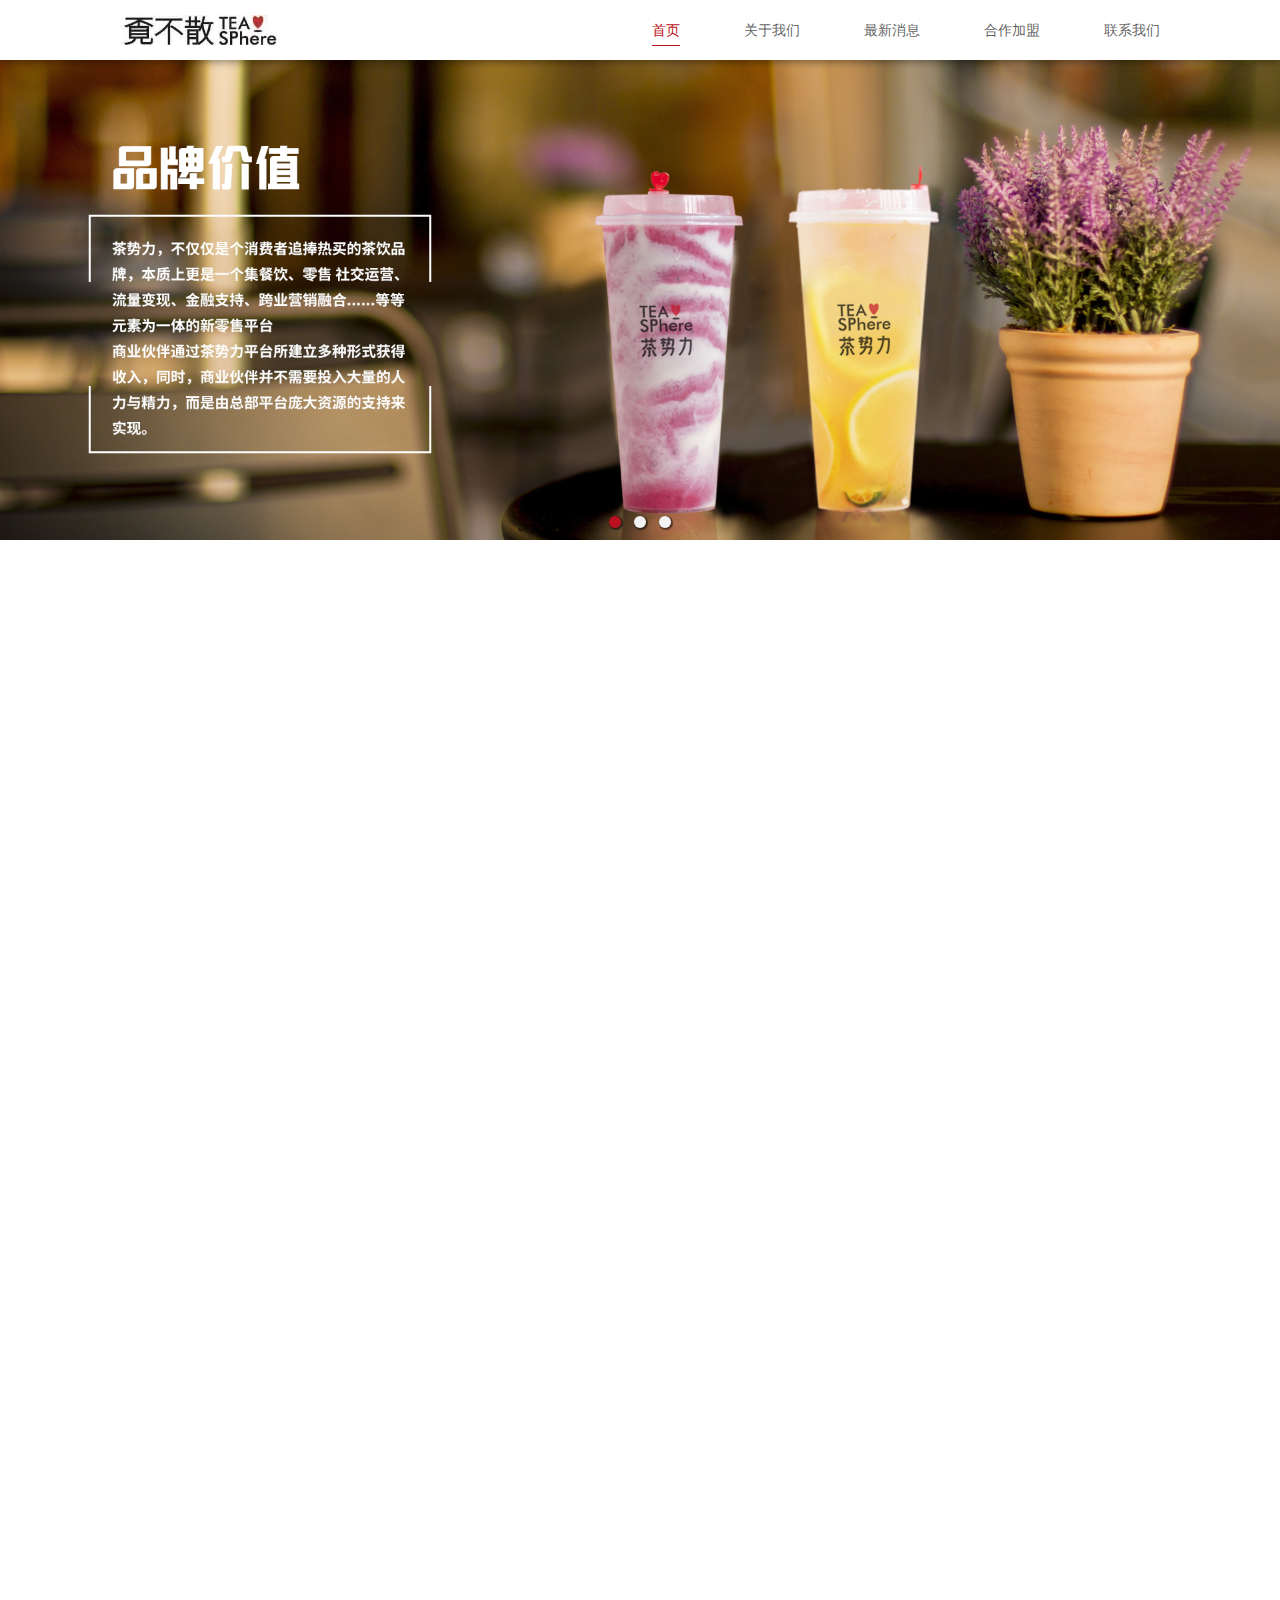
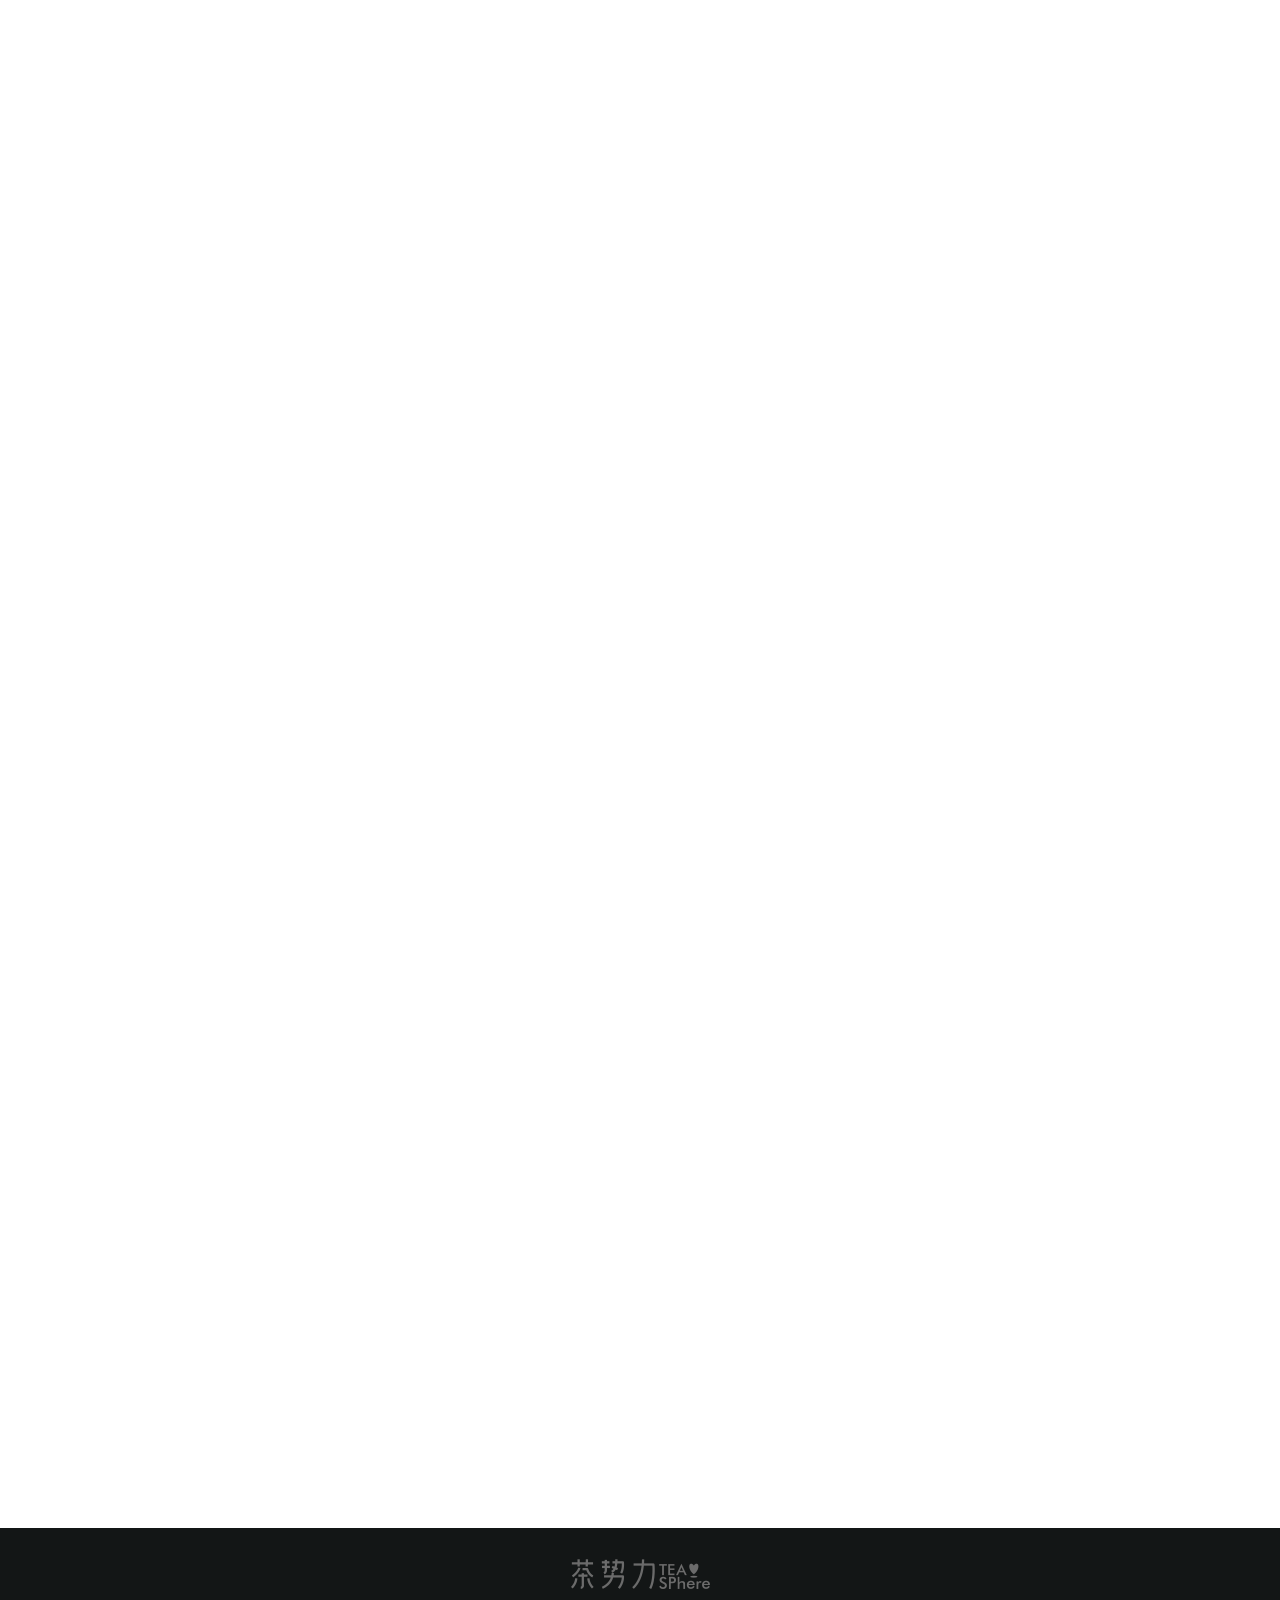
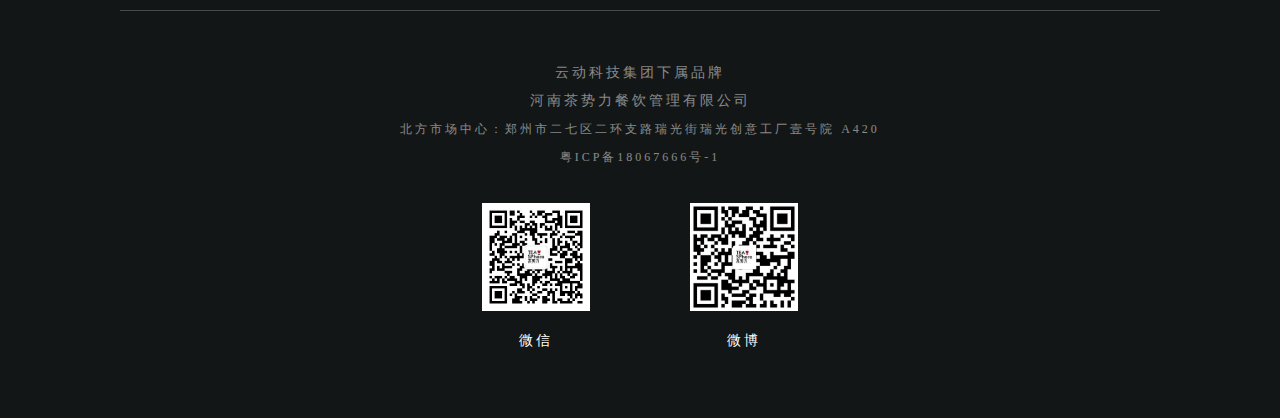
<file: index.html>
<!DOCTYPE html>
<html lang="en">
<head>
		<meta http-equiv="Content-Type" content="text/html; charset=utf-8" />
		<meta name="360-site-verification" content="76585505eac8c0a4b5bbf24ed1298732" />
		<meta name="baidu-site-verification" content="NCsirQvIpy" />
		<meta name="keywords" content="覔不散,奶茶加盟,奶茶"/> 
		<meta name="description" content="覔不散,奶茶加盟,奶茶"/> 
		<link rel="icon" href="image/public/logo_little.png" type="image/x-icon"/>
		<title>覔不散</title>
		<link rel="stylesheet" type="text/css" href="css/head.css">
		<link rel="stylesheet" type="text/css" href="css/index.css">
		<link rel="stylesheet" type="text/css" href="css/public.css">
		<link rel="stylesheet" type="text/css" href="css/footer.css">
		<link rel="stylesheet" type="text/css" href="css/public.css">
		<script type="text/javascript" src="js/jquery.js"></script>
		<script type="text/javascript" src="js/index.js"></script>
		<script type="text/javascript" src="js/public.js"></script>

</head>
<body>
	<header>
		<div id="head">
			<div class="headLogo"></div>
			<ul class="navList">
				<li><a href="findus.html">联系我们</a></li>
				<li><a href="cooperate.html">合作加盟</a></li>
				<li><a href="acitivity.html">最新消息</a></li>
				<li><a href="about.html">关于我们</a></li>
				<li class="navList1"><a href="javascript:;" class="listNow">首页</a></li>
			</ul>
		</div>
	</header>
	<ul id="animate-wrap">
		<li id="autoPlay">
			<ul id="autoPlayWarp" class="autoPlayWarp">
				<li class="autoPlayLi1"></li>
				<li class="autoPlayLi2"></li>
				<li class="autoPlayLi3"></li>
			</ul>
			<ul id="autoPlayDot" class="autoPlayDot">
				<li class="choose"></li>
				<li></li>
				<li></li>
			</ul>
				<!-- 宣传视频 -->
				<!-- <div id="autoWarp" 	class="autoWarp"></div>
				<div id="playBtn" onclick="openVideo('playBox','bigVideo')"></div> -->
				<!-- <div id="playBox">
						<video  id="bigVideo" controls="controls"  preload="auto">
							<source type="video/mp4" src="video/luckincoffee_TVC30.mp4"></source>
						</video>
						<div id="close" onclick="closeVideo('playBox','bigVideo')"></div>
				</div> -->
		</li>
		<li id="commitment">
			<ul id="commitmentWarp" class="commitmentWarp">
				<li id="commitmentWarpli1">
					<div class="commitmentWarpImg img1"></div>
					<div class="commitmentWarpTitleLeft">相<span>遇</span></div>
					<div class="commitmentWarpText text1">
						某年某月某日<br>
						她点了一杯<span>瑰丽洛神</span><br>
						搭配她一身的长裙
					</div>
				</li>
				<li id="commitmentWarpli2">
					<div class="commitmentWarpImg img2"></div>
					<div class="commitmentWarpTitleRight">毕<span>业</span></div>
					<div class="commitmentWarpText text2">
						某年某月某日<br>
						我们用艳丽的<span>热带风情</span><br>
						预祝我们精彩的前程
					</div>
				</li>
				<li id="commitmentWarpli3">
					<div class="commitmentWarpImg img3"></div>
					<div class="commitmentWarpTitleLeft">旅<span>途</span></div>
					<div class="commitmentWarpText text3" >
						某年某月某日<br>
						暖暖<span>琥珀珍珠</span><br>
						犒赏我们无畏地征服长城
					</div>
				</li>
			</ul>
		</li>
		<li id="find">
			<div id="findTitle" class="findTitle">
				<div class="chinese">寻觅终有所获</div>
				<div class="english">Find your favorite flavor</div>
			</div>
			<ul id="findText" class="findText">
				<li class="findTextLi1" id="findTextLiImg">
					<div id="findFont" class="findFont">
						<div class="findFontTitle">鲜萃果茶</div>
						<!-- <div class="findFontText">适合细腻的你</div> -->
					</div>
				</li>
				<li class="findTextLi2">
					<div id="findFont" class="findFont">
						<div class="findFontTitle">缤纷云朵</div>
						<!-- <div class="findFontText">适合细腻的你</div> -->
					</div>
				</li>
				<li class="findTextLi3">
					<div id="findFont" class="findFont">
						<div class="findFontTitle">馥郁花茶</div>
						<!-- <div class="findFontText">适合细腻的你</div> -->
					</div>
				</li>
				<li class="findTextLi4">
					<div id="findFont" class="findFont">
						<div class="findFontTitle">经典奶茶</div>
						<!-- <div class="findFontText">适合细腻的你</div> -->
					</div>
				</li>
				<li class="findTextLi5">
					<div class="findFont">
						<div class="findFontTitle">醇香奶盖</div>
						<!-- <div class="findFontText">适合细腻的你</div> -->
					</div>
				</li>
				<li class="findTextLi6">
					<div class="findFont">
						<div class="findFontTitle">沁心纯茶</div>
						<!-- <div class="findFontText">适合细腻的你</div> -->
					</div>
				</li>
				<div style="clear: both;"></div>
			</ul>
		</li>
		<!-- <li id="products">
			<div id="productsTitle" class="productsTitle">
				<div class="chinese">宣传视频</div>
				<div class="english">Products Video</div>
			</div>
			<div id="productsText" class="productsText">
				<ul>
					<li class="productsTextLi1">
						<div class="productsBg" onclick="openVideo('productsVideoBox','middleVideo')">
							<div id="playMiddleBtn" ></div>
						</div>
						<div id="productsVideoBox" onclick="closeVideo('productsVideoBox','middleVideo')">
							<video  id="middleVideo" controls="controls"  preload="auto">
								<source type="video/mp4" src="video/luckincoffee_TVC30.mp4"></source>
							</video>
							<div id="middleClose" onclick="closeVideo('productsVideoBox','middleVideo')"></div>
						</div>
					</li>
					<li class="productsTextLi2">
						<div class="productsBg" onclick="openVideo('productsVideoBox','middleVideo')">
							<div id="playMiddleBtn" ></div>
						</div>
						<div id="productsVideoBox" onclick="closeVideo('productsVideoBox','middleVideo')">
							<video  id="middleVideo" controls="controls"  preload="auto">
								<source type="video/mp4" src="video/luckincoffee_TVC30.mp4"></source>
							</video>
							<div id="middleClose" onclick="closeVideo('productsVideoBox','middleVideo')"></div>
						</div>
					</li>
					<li class="productsTextLi3">
						<div class="productsBg" onclick="openVideo('productsVideoBox','middleVideo')">
							<div id="playMiddleBtn" ></div>
						</div>
						<div id="productsVideoBox" onclick="closeVideo('productsVideoBox','middleVideo')">
							<video  id="middleVideo" controls="controls"  preload="auto">
								<source type="video/mp4" src="video/luckincoffee_TVC30.mp4"></source>
							</video>
							<div id="middleClose" onclick="closeVideo('productsVideoBox','middleVideo')"></div>
						</div>
					</li>
				</ul>
				<div style="clear: both;"></div>
			</div>
		</li> -->
		<li id="activity">
			<div id="activityTitle" class="activityTitle">
				<div class="chinese">最新消息</div>
				<div class="english">News</div>
			</div>
			<ul id="activityText">
				<li>
					<div class="actNumber">2018.07.05</div>
					<div class="actFont"><a href="activityContent1.html">覔不散+汉森|跨界强强联手，引领新零售思维</a></div>
				</li>
				<li>
					<div class="actNumber">2018.06.30</div>
					<div class="actFont"><a href="activityContent2.html">各大购物中心认可创新模式，陆续签约覔不散</a></div>
				</li>
				<li>
					<div class="actNumber">2018.06.22</div>
					<div class="actFont"><a href="activityContent3.html">世界杯的另一种打开方式，绿茵、佳人、覔不散</a></div>
				</li>
				<li class="actLast">
					<a href="acitivity.html">
						更多<div class="actMore"></div>
					</a>
				</li>
			</ul>
		</li>
		<li id="cooperate">
			<div id="cooperateLeft"><img src="image/index/cooleft.jpg" alt=""></div>
			<div id="cooperateRight">
				<div class="cooperateTitle">
					<div class="chinese">品牌合作</div>
					<div class="english">Cooperate</div>
				</div>
				<div class="cooperateText">
					<ul >
						<li>
							覔不散，致力于以新零售思维与信息技术，为茶饮行业带来全新的商业模式，多方面拓宽合作商的盈利能力，是以【新零售茶饮】商业模式的引领者，也是真正落地的实现者。
						</li>
						<li>
							覔不散，不仅仅是个消费者追捧热买的茶饮品牌，本质上更是一个集餐饮、零售
							社交运营、流量变现、金融支持、跨业营销融合......等等元素为一体的新零售平台
						</li>
						<li>
							商业伙伴通过覔不散平台所建立多种形式获得收入，同时，商业伙伴并不需要投入大量的人力与精力，而是由总部平台庞大资源的支持来实现。
						</li>
						<li>
							覔不散，秉持利他精神为企业关键理念，愿与广大合作商共赢发展，最大程度的向外分享合理利润，与商业伙伴们形成稳固持续的战略合作关系，而非传统意义上极其松散的特许加盟商户关系
						</li>
						<li class="cooperateLiLast">
							<div class="cooperateLiPhoto">400-999-3110<span>或线上留言</span></div>
						</li>
					</ul>
				</div>
			</div>
			<div style="clear: both;"></div>
		</li>
		<li id="last">
			<!-- <ul >
				<li>每个人都有自己的圈子、领域、势力范围....</li>
				<li>和你一样，我们都在自己的领域中，努力保持着中心点的稳定强大</li>
				<li>并且，不断的扩大势力、范围....</li>
			</ul> -->
		</li>
	</ul>
	<footer>
		<div class="footContent">
			<div class="footLogo"></div>
		</div>
		<ul class="footText">
			<li>云动科技集团下属品牌</li>
			<li>河南茶势力餐饮管理有限公司</li>
			<li class="little">北方市场中心：郑州市二七区二环支路瑞光街瑞光创意工厂壹号院 A420</li>
			<li class="little"><a href="http://www.miitbeian.gov.cn" target="_blank">粤ICP备18067666号-1</a></li>
		</ul>
		<div class="footImg">
<!-- 			<div class="wxdy">微信订阅号</div> -->
			<div class="wxfw">微信</div>
			<div class="wb">微博</div>
		</div>
	</footer>
	<script type="text/javascript" charset="utf-8">
	    ;(function (W, D) {
	        W.ec_corpid = '7801873';
	        W.ec_cskey = '0SnqnqgJ369kuiltaF';
	        W.ec_scheme = '0';
	        var s = D.createElement('script');
	        s.charset = 'utf-8';
	        s.src = '//1.staticec.com/kf/sdk/js/ec_cs.js';
	        D.getElementsByTagName('head')[0].appendChild(s);
	    })(window, document);
	</script>
</body>
</html>
</file>
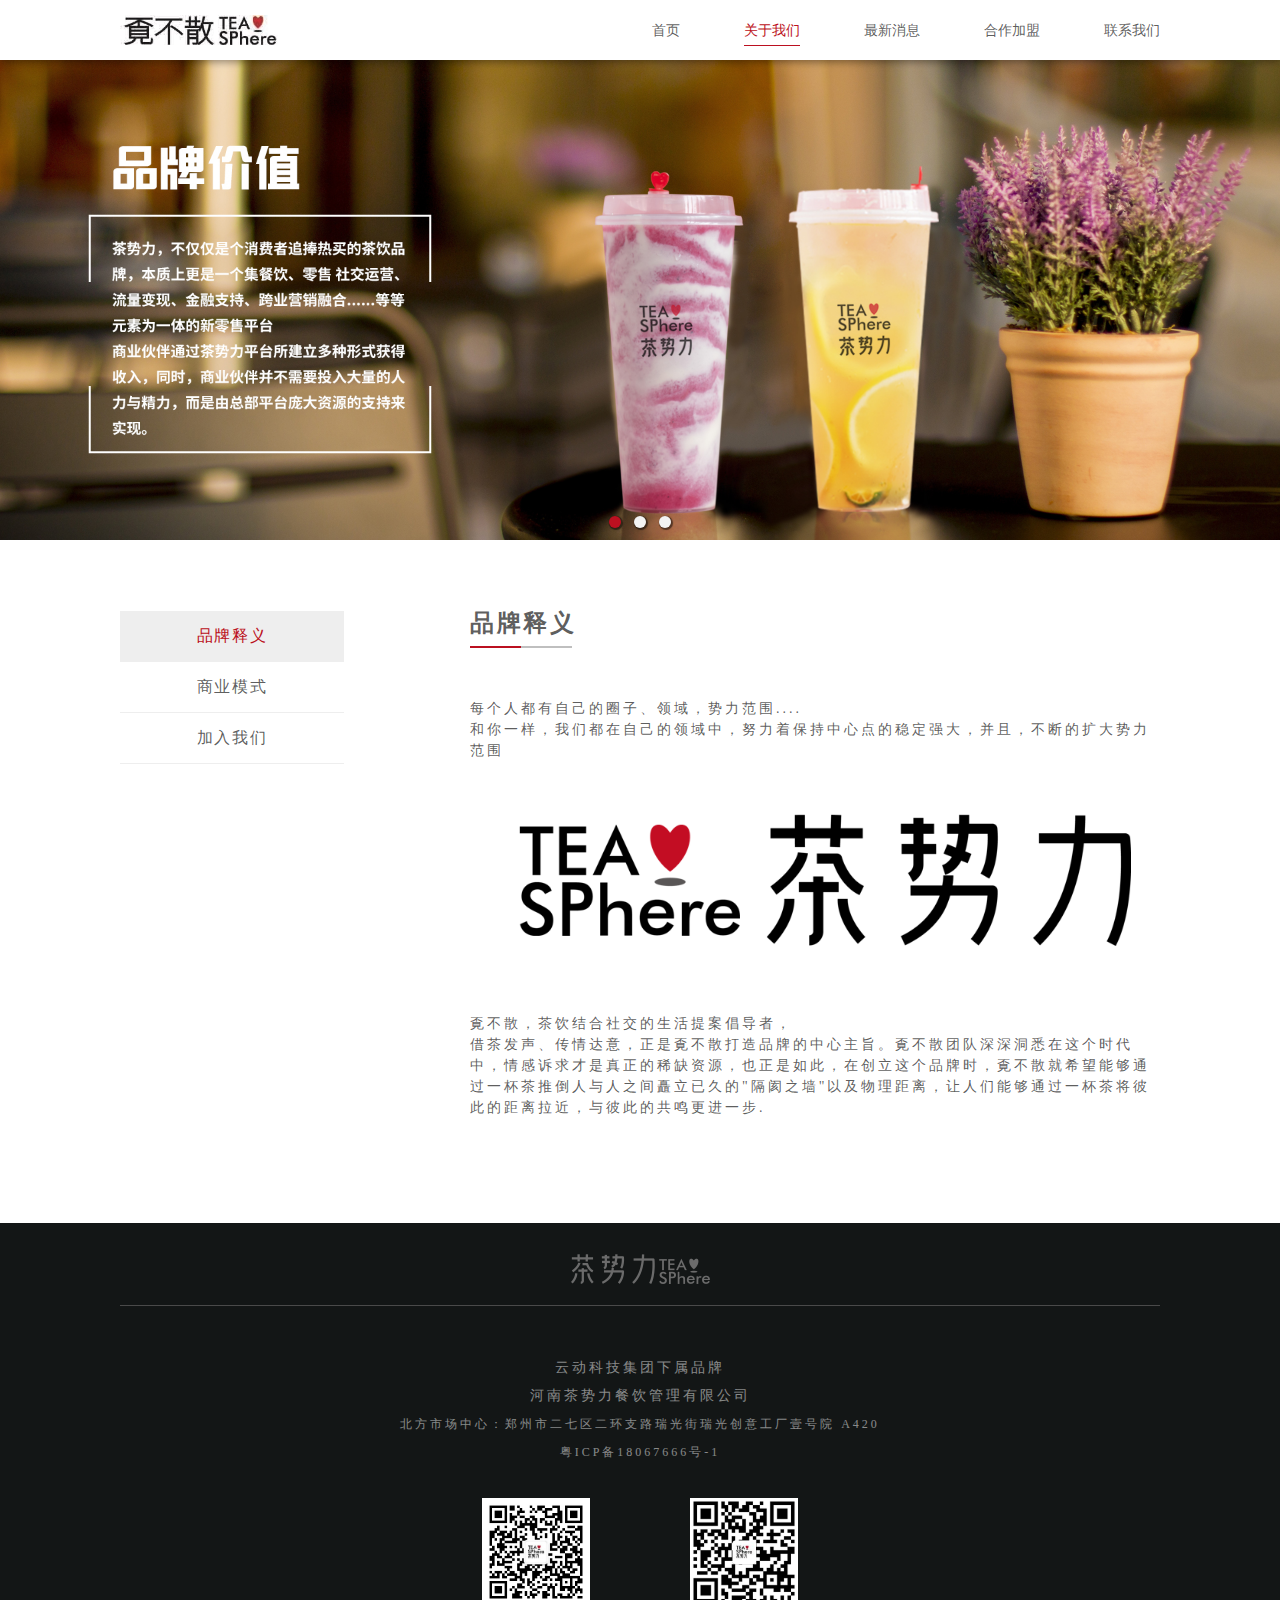
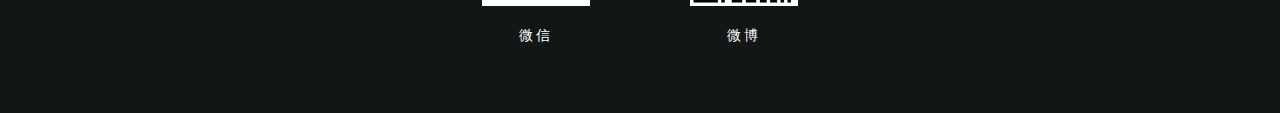
<file: about.html>
<!DOCTYPE html>
<html lang="en">
<head>
		<meta http-equiv="Content-Type" content="text/html; charset=utf-8" />
		<meta name="keywords" content="覔不散"/> 
		<link rel="icon" href="image/public/logo_little.png" type="image/x-icon"/>
		<title>关于我们 - 覔不散</title>
		<link rel="stylesheet" type="text/css" href="css/head.css">
		<link rel="stylesheet" type="text/css" href="css/about.css">
		<link rel="stylesheet" type="text/css" href="css/public.css">
		<link rel="stylesheet" type="text/css" href="css/footer.css">
		<script type="text/javascript" src="js/jquery.js"></script>
		<script type="text/javascript" src="js/about.js"></script>
		<script type="text/javascript" src="js/public.js"></script>
</head>
<body>
	<header>
		<div id="head">
			<div class="headLogo"></div>
			<ul class="navList">
				<li><a href="findus.html">联系我们</a></li>
				<li><a href="cooperate.html">合作加盟</a></li>
				<li><a href="acitivity.html">最新消息</a></li>
				<li><a href="javascript:;" class="listNow">关于我们</a></li>
				<li class="navList1"><a href="index.html" >首页</a></li>
			</ul>
		</div>
	</header>
	<div id="autoPlay">
		<ul id="autoPlayWarp" class="autoPlayWarp">
			<li class="autoPlayLi1"></li>
			<li class="autoPlayLi2"></li>
			<li class="autoPlayLi3"></li>
		</ul>
		<ul id="autoPlayDot" class="autoPlayDot">
			<li class="choose"></li>
			<li></li>
			<li></li>
		</ul>
	</div>
	<div id="main">
		<div id="mainLeft">
			<ul id="mainLeftLi">
				<li class="leftListNow">品牌释义</li>
				<li>商业模式</li>
				<li>加入我们</li>
			</ul>
		</div>
		<ul id="mainRight">
			<li id="mainRightItem1">
				<h2 class="mainItemTitle">品牌释义</h2>
				<div class="mainItemText">
					<div class="text">
						每个人都有自己的圈子、领域，势力范围....<br>和你一样，我们都在自己的领域中，努力着保持中心点的稳定强大，并且，不断的扩大势力 范围
					</div>
					<div class="img1"><img src="image/about/pinpaishiyi.png" alt=""></div>
					<div class="text">
						覔不散，茶饮结合社交的生活提案倡导者，<br>借茶发声、传情达意，正是覔不散打造品牌的中心主旨。覔不散团队深深洞悉在这个时代中，情感诉求才是真正的稀缺资源，也正是如此，在创立这个品牌时，覔不散就希望能够通过一杯茶推倒人与人之间矗立已久的"隔阂之墙"以及物理距离，让人们能够通过一杯茶将彼此的距离拉近，与彼此的共鸣更进一步. 
					</div>
				</div>
			</li>
			<li id="mainRightItem2" class="mainRightItem">
				<h2 class="mainItemTitle">商业模式</h2>
				<div class="mainItemText">
					<div class="text">
						流量经济，是覔不散核心的商业模式理念。<br>
						流量，有多种形式的来源，也有多种形式的变现方式。<br>
						传统茶饮单一的“商品销售”商业模式，与消费者之间仅仅是“茶饮商品买卖关系”，薄弱而且随机。<br>
						覔不散建立的商业模式，通过创新的社交属性、全国联网机制、资源共享机制，针对传统的松散的茶饮连锁架构进行重塑，塑造出了多样性的消费场景，提供消费者更多价值，深度挖掘消费者的终身价值。<br>
						覔不散的商业模式的价值，就是为门店创造多元化的收入来源，巩固长久的竞争力。
					</div>
					<div class="img1"><img src="image/about/shangyemoshi.png" alt=""></div>
				</div>
			</li>
			<li id="mainRightItem3" class="mainRightItem">
				<h2 class="mainItemTitle">加入我们</h2>
				<div class="mainItemText">
					<div class="text">
						覔不散，不止于提供高品质的茶饮，我们同时将互联网以及社交、情感传递等等体验融入到茶饮的消费流程中，开创出全新的商业模式。<br>
						覔不散的母公司，云动科技集团，也将持续致力于面向“餐饮小业态”提供更丰富、更完整的赋能解决方案，在相同的商业模式架构中，孵化更多的餐饮品牌。<br><br>
						加入我们，一起探索更多新鲜事。<br><br>
						请关注覔不散智联招聘信息
						简历邮寄 hr@teasphere.cn
						或致电 400-999-3110 
					</div>
					<div class="img1"><img src="image/about/joinus.png" alt=""></div>
				</div>
			</li>
		</div>
	</div>
	<footer>
		<div class="footContent">
			<div class="footLogo"></div>
		</div>
		<ul class="footText">
			<li>云动科技集团下属品牌</li>
			<li>河南茶势力餐饮管理有限公司</li>
			<li class="little">北方市场中心：郑州市二七区二环支路瑞光街瑞光创意工厂壹号院 A420</li>
			<li class="little"><a href="http://www.miitbeian.gov.cn" target="_blank">粤ICP备18067666号-1</a></li>
		</ul>
		<div class="footImg">
<!-- 			<div class="wxdy">微信订阅号</div> -->
			<div class="wxfw">微信</div>
			<div class="wb">微博</div>
		</div>
	</footer>
	<script type="text/javascript" charset="utf-8">
	    ;(function (W, D) {
	        W.ec_corpid = '7801873';
	        W.ec_cskey = '0SnqnqgJ369kuiltaF';
	        W.ec_scheme = '0';
	        var s = D.createElement('script');
	        s.charset = 'utf-8';
	        s.src = '//1.staticec.com/kf/sdk/js/ec_cs.js';
	        D.getElementsByTagName('head')[0].appendChild(s);
	    })(window, document);
	</script>
</body>
</html>
</file>
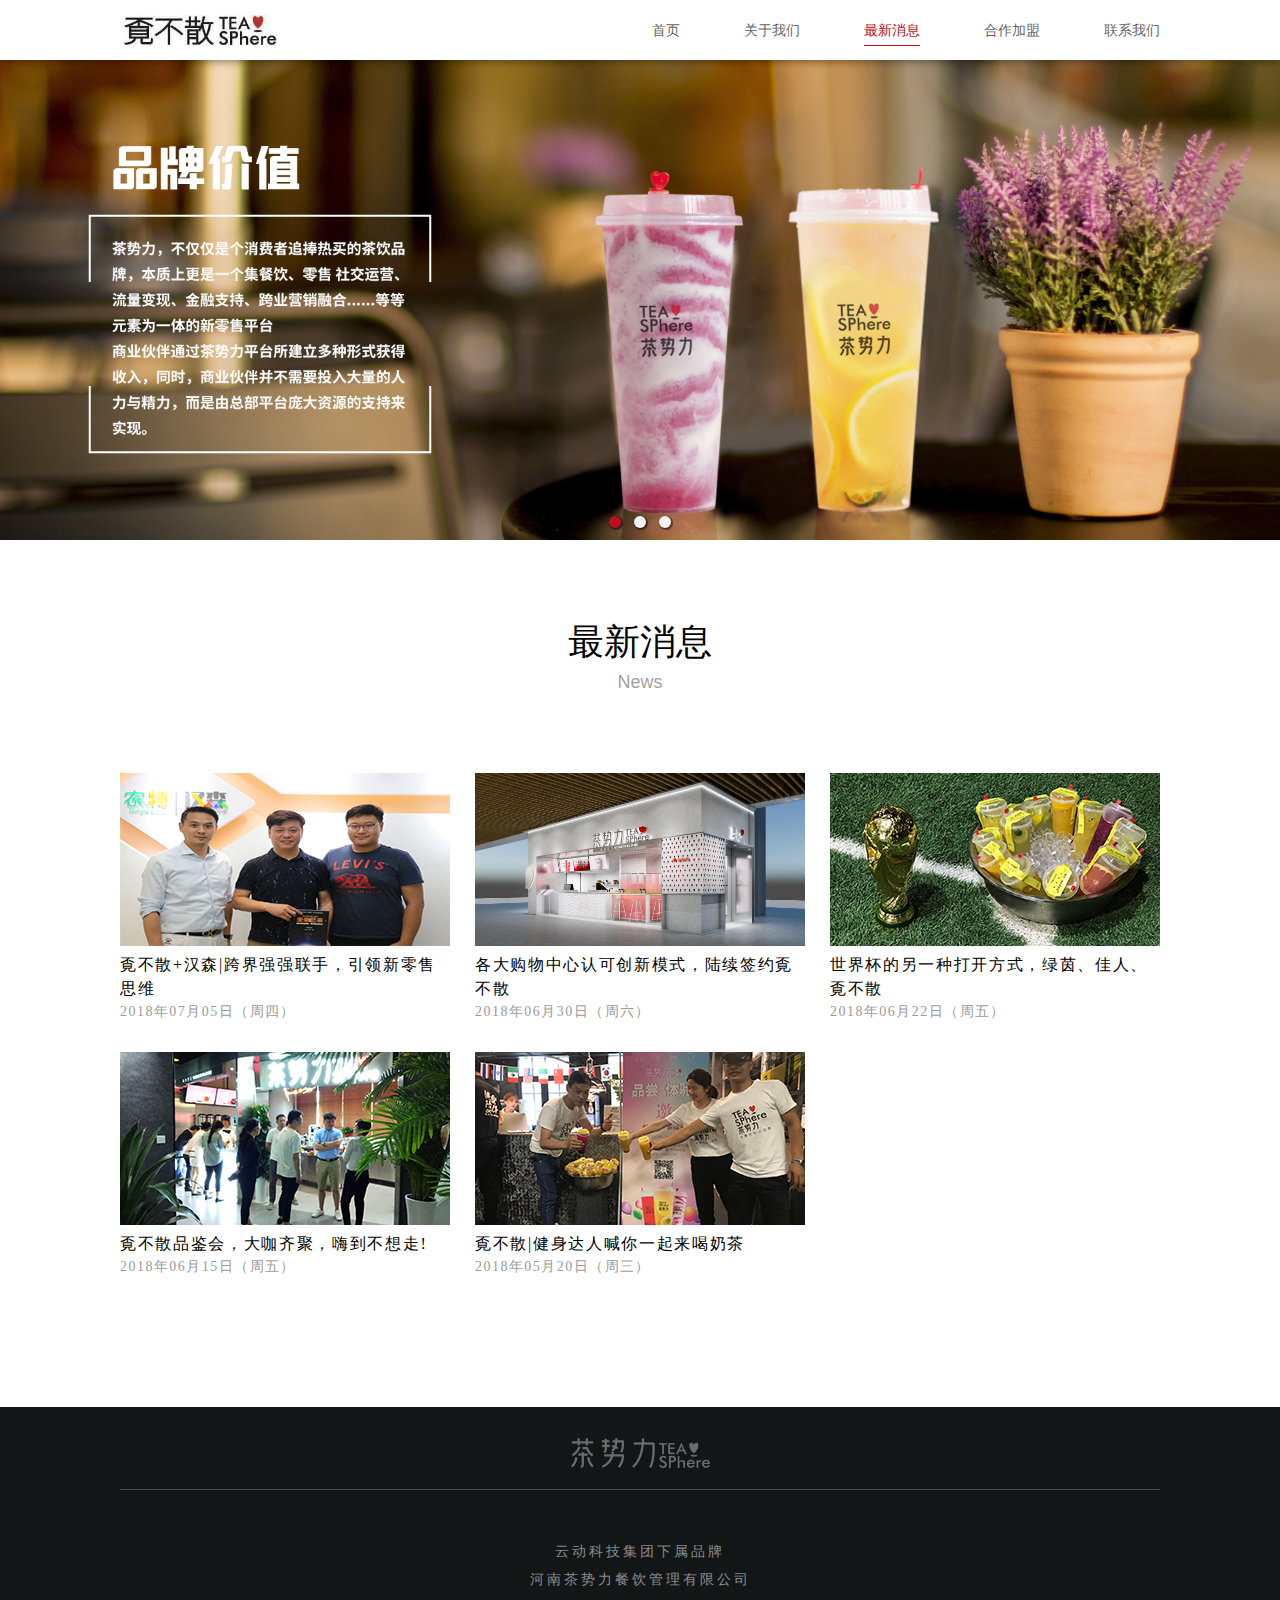
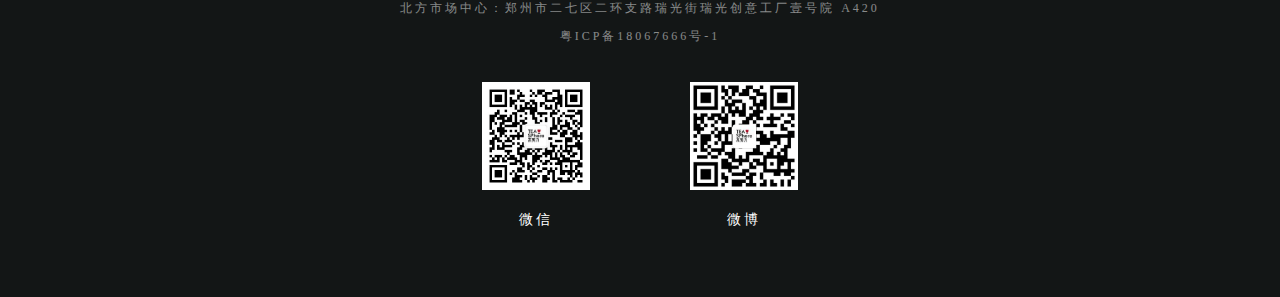
<file: acitivity.html>
<!DOCTYPE html>
<html lang="en">
<head>
		<meta http-equiv="Content-Type" content="text/html; charset=utf-8" />
		<meta name="keywords" content="覔不散"/> 
		<link rel="icon" href="image/public/logo_little.png" type="image/x-icon"/>
		<title>最新消息 - 覔不散</title>
		<link rel="stylesheet" type="text/css" href="css/head.css">
		<link rel="stylesheet" type="text/css" href="css/activity.css">
		<link rel="stylesheet" type="text/css" href="css/public.css">
		<link rel="stylesheet" type="text/css" href="css/footer.css">
		<script type="text/javascript" src="js/jquery.js"></script>
		<script type="text/javascript" src="js/activity.js"></script>
		<script type="text/javascript" src="js/public.js"></script>
</head>
<body>
	<header>
		<div id="head">
			<div class="headLogo"></div>
			<ul class="navList">
				<li><a href="findus.html">联系我们</a></li>
				<li><a href="cooperate.html">合作加盟</a></li>
				<li><a href="javascript:;" class="listNow">最新消息</a></li>
				<li><a href="about.html">关于我们</a></li>
				<li class="navList1"><a href="index.html" >首页</a></li>
			</ul>
		</div>
	</header>
	<div id="autoPlay">
		<ul id="autoPlayWarp" class="autoPlayWarp">
			<li class="autoPlayLi1"></li>
			<li class="autoPlayLi2"></li>
			<li class="autoPlayLi3"></li>
		</ul>
		<ul id="autoPlayDot" class="autoPlayDot">
			<li class="choose"></li>
			<li></li>
			<li></li>
		</ul>
	</div>
	<div id="activity">
		<div class="activityTitle">
			<div class="chinese">最新消息</div>
			<div class="english">News</div>
		</div>
		<div class="activityText">
			<ul>
				<li onclick="location.href='activityContent1.html'">
					<img src="image/activity/pic11.png" alt="">
					<div class="activityName">覔不散+汉森|跨界强强联手，引领新零售思维</div>
					<div class="activityDate">2018年07月05日（周四）</div>
				</li>
				<li onclick="location.href='activityContent2.html'">
					<img src="image/activity/pic21.png" alt="">
					<div class="activityName">各大购物中心认可创新模式，陆续签约覔不散</div>
					<div class="activityDate">2018年06月30日（周六）</div>
				</li>
				<li onclick="location.href='activityContent3.html'" class="rowLast">
					<img src="image/activity/pic31.png" alt="">
					<div class="activityName">世界杯的另一种打开方式，绿茵、佳人、覔不散</div>
					<div class="activityDate">2018年06月22日（周五）</div>
				</li>
				<li onclick="location.href='activityContent4.html'" >
					<img src="image/activity/pic41.png" alt="">
					<div class="activityName">覔不散品鉴会，大咖齐聚，嗨到不想走!</div>
					<div class="activityDate">2018年06月15日（周五）</div>
				</li>
				<li onclick="location.href='activityContent5.html'">
					<img src="image/activity/pic51.png" alt="">
					<div class="activityName">覔不散|健身达人喊你一起来喝奶茶</div>
					<div class="activityDate">2018年05月20日（周三）</div>
				</li>
				<!-- <li >
					<img src="image/activity/991D6DC6-8FA5-4D4F-A55D-A3523E19DB1C@1x.png" alt="">
					<div class="activityName">覔不散全城高考免费奶茶活动</div>
					<div class="activityDate">2018年5月8日（周日）</div>
				</li>
				<li class="rowLast">
					<img src="image/activity/FB648EF0-FD12-4E59-A5CA-A3F06A2F01CF@1x.png" alt="">
					<div class="activityName">覔不散全城高考免费奶茶活动</div>
					<div class="activityDate">2018年5月8日（周日）</div>
				</li>
				<li class="activityTextLast">
					<img src="image/activity/9CF3E830-A882-4BAD-92C3-215465253F90@1x.png" alt="">
					<div class="activityName">覔不散全城高考免费奶茶活动</div>
					<div class="activityDate">2018年5月8日（周日）</div>
				</li> -->
				<div style="clear: both;"></div>
			</ul>
		</div>
	</div>
	<footer>
		<div class="footContent">
			<div class="footLogo"></div>
		</div>
		<ul class="footText">
			<li>云动科技集团下属品牌</li>
			<li>河南茶势力餐饮管理有限公司</li>
			<li class="little">北方市场中心：郑州市二七区二环支路瑞光街瑞光创意工厂壹号院 A420</li>
			<li class="little"><a href="http://www.miitbeian.gov.cn" target="_blank">粤ICP备18067666号-1</a></li>
		</ul>
		<div class="footImg">
<!-- 			<div class="wxdy">微信订阅号</div> -->
			<div class="wxfw">微信</div>
			<div class="wb">微博</div>
		</div>
	</footer>
	<script type="text/javascript" charset="utf-8">
	    ;(function (W, D) {
	        W.ec_corpid = '7801873';
	        W.ec_cskey = '0SnqnqgJ369kuiltaF';
	        W.ec_scheme = '0';
	        var s = D.createElement('script');
	        s.charset = 'utf-8';
	        s.src = '//1.staticec.com/kf/sdk/js/ec_cs.js';
	        D.getElementsByTagName('head')[0].appendChild(s);
	    })(window, document);
	</script>
</body>
</html>
</file>
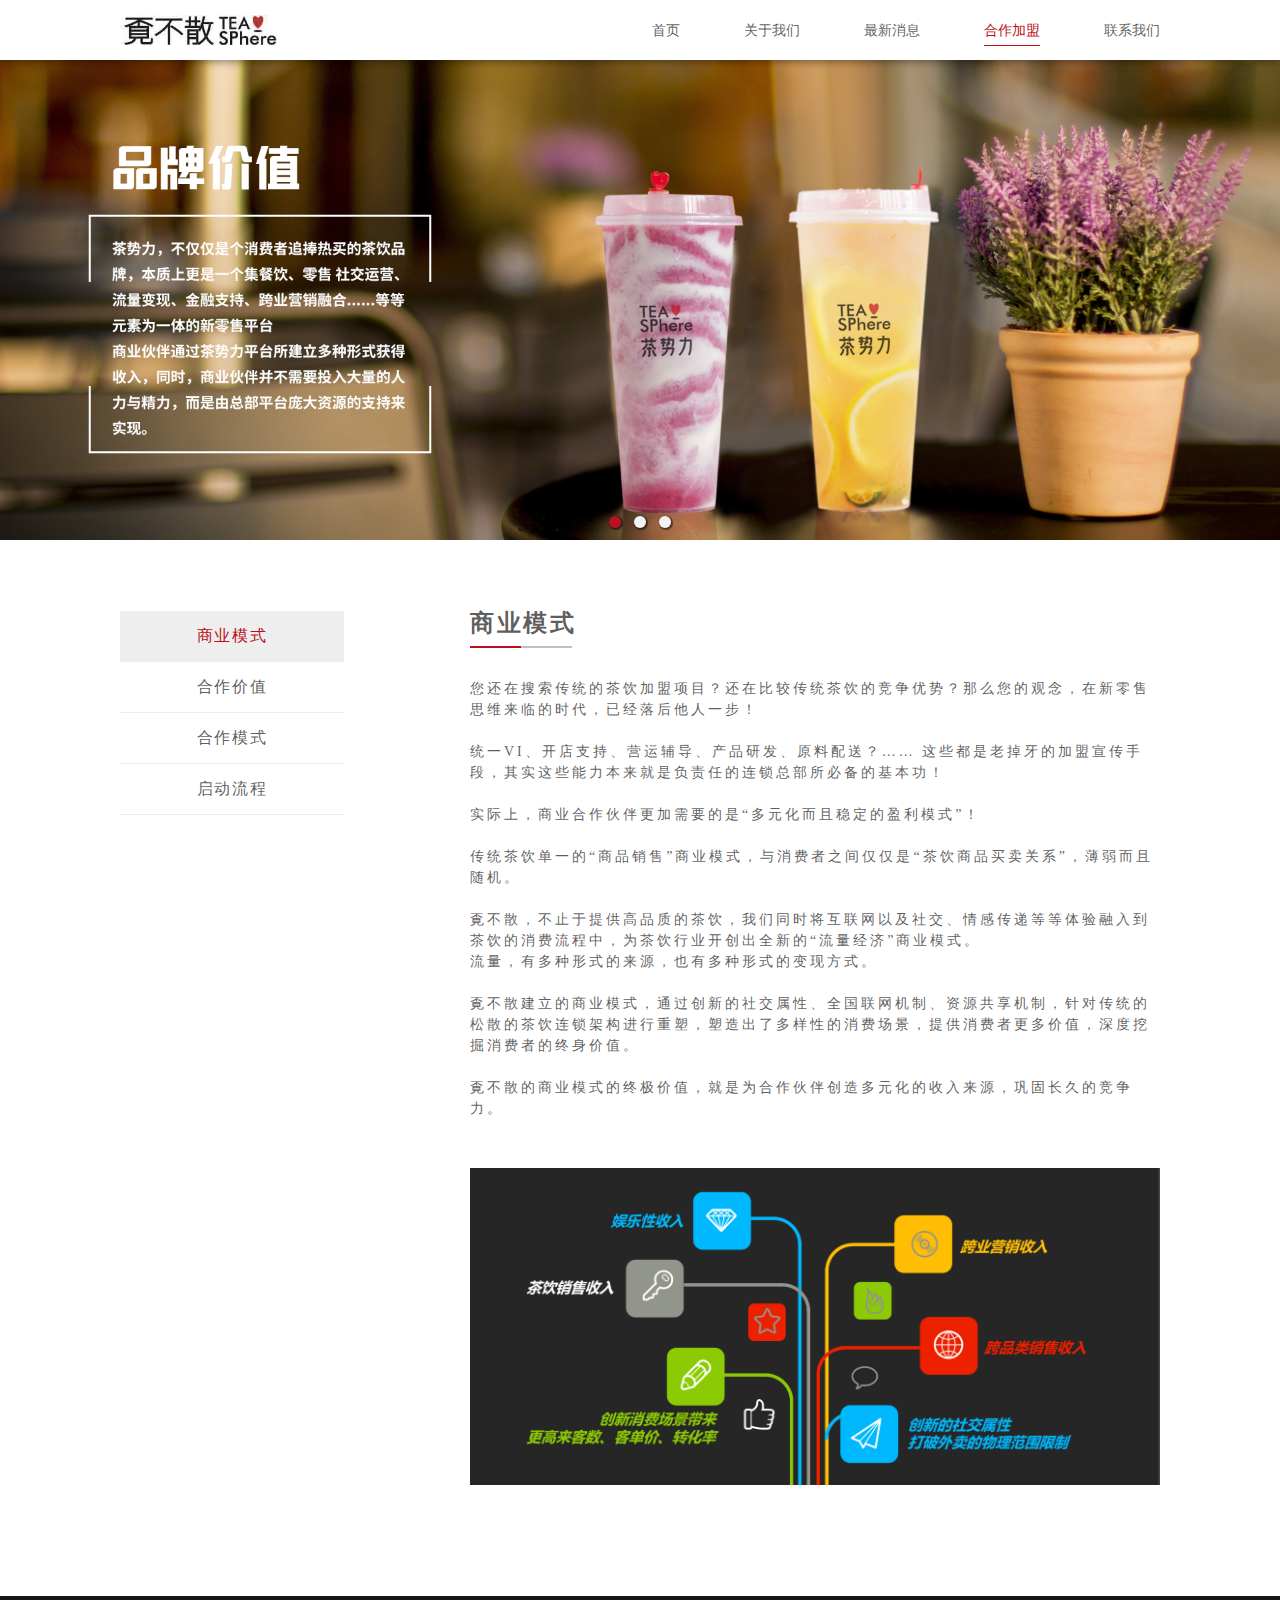
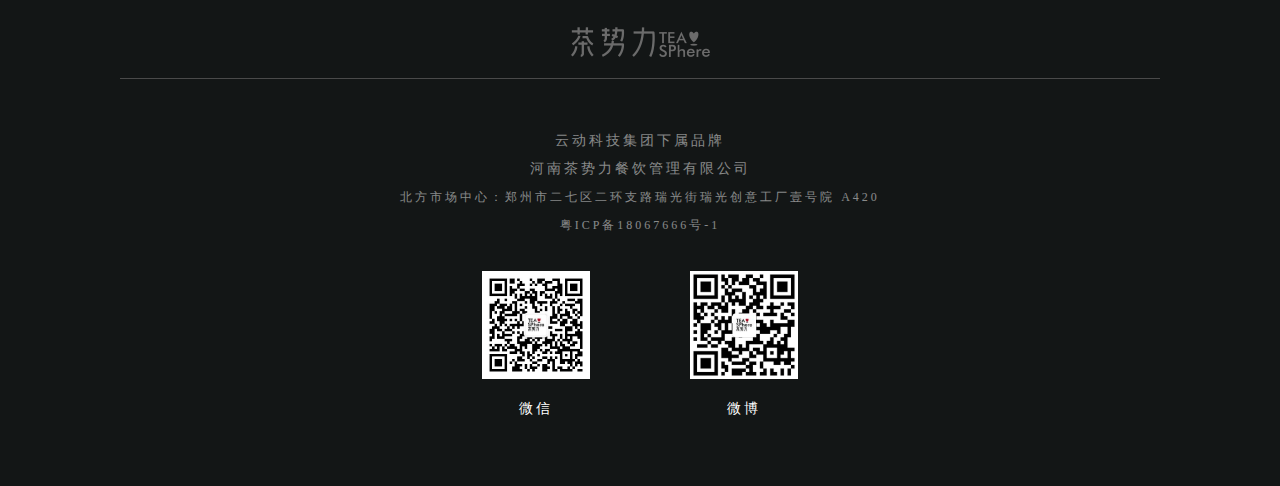
<file: cooperate.html>
<!DOCTYPE html>
<html lang="en">
<head>
		<meta http-equiv="Content-Type" content="text/html; charset=utf-8" />
		<meta name="keywords" content="覔不散"/> 
		<link rel="icon" href="image/public/logo_little.png" type="image/x-icon"/>
		<title>合作加盟 - 覔不散</title>
		<link rel="stylesheet" type="text/css" href="css/head.css">
		<link rel="stylesheet" type="text/css" href="css/cooperate.css">
		<link rel="stylesheet" type="text/css" href="css/public.css">
		<link rel="stylesheet" type="text/css" href="css/footer.css">
		<script type="text/javascript" src="js/jquery.js"></script>
		<script type="text/javascript" src="js/cooperate.js"></script>
		<script type="text/javascript" src="js/public.js"></script>
</head>
<body>
	<header>
		<div id="head">
			<div class="headLogo"></div>
			<ul class="navList">
				<li><a href="findus.html">联系我们</a></li>
				<li><a href="javascript:;" class="listNow">合作加盟</a></li>
				<li><a href="acitivity.html">最新消息</a></li>
				<li><a href="about.html">关于我们</a></li>
				<li class="navList1"><a href="index.html" >首页</a></li>
			</ul>
		</div>
	</header>
	<div id="autoPlay">
		<ul id="autoPlayWarp" class="autoPlayWarp">
			<li class="autoPlayLi1"></li>
			<li class="autoPlayLi2"></li>
			<li class="autoPlayLi3"></li>
		</ul>
		<ul id="autoPlayDot" class="autoPlayDot">
			<li class="choose"></li>
			<li></li>
			<li></li>
		</ul>
	</div>
	<div id="main">
		<div id="mainLeft">
			<ul id="mainLeftLi">
				<li class="leftListNow">商业模式</li>
				<li>合作价值</li>
				<li>合作模式</li>
				<li>启动流程</li>
			</ul>
		</div>
		<ul id="mainRight">
			<li id="mainRightItem1">
				<h2 class="mainItemTitle">商业模式</h2>
				<div class="mainItemText">
					<div class="text">
						您还在搜索传统的茶饮加盟项目？还在比较传统茶饮的竞争优势？那么您的观念，在新零售思维来临的时代，已经落后他人一步！<br><br>
						统一VI、开店支持、营运辅导、产品研发、原料配送？……
						这些都是老掉牙的加盟宣传手段，其实这些能力本来就是负责任的连锁总部所必备的基本功！<br><br>
						实际上，商业合作伙伴更加需要的是“多元化而且稳定的盈利模式”！<br><br>
						传统茶饮单一的“商品销售”商业模式，与消费者之间仅仅是“茶饮商品买卖关系”，薄弱而且随机。<br><br>
						覔不散，不止于提供高品质的茶饮，我们同时将互联网以及社交、情感传递等等体验融入到茶饮的消费流程中，为茶饮行业开创出全新的“流量经济”商业模式。<br>
						流量，有多种形式的来源，也有多种形式的变现方式。<br><br>
						覔不散建立的商业模式，通过创新的社交属性、全国联网机制、资源共享机制，针对传统的松散的茶饮连锁架构进行重塑，塑造出了多样性的消费场景，提供消费者更多价值，深度挖掘消费者的终身价值。<br><br>
						覔不散的商业模式的终极价值，就是为合作伙伴创造多元化的收入来源，巩固长久的竞争力。
					</div>
					<div class="img"><img src="image/cooperate/shangyemoshi.png" alt=""></div>
				</div>
			</li>
			<li id="mainRightItem2" class="mainRightItem">
				<h2 class="mainItemTitle">合作价值</h2>
				<div class="mainItemText">
					<div class="text">
						覔不散，不仅仅是个消费者追捧热买的茶饮品牌，本质上更是一个集餐饮、零售 社交运营、流量变现、金融支持、跨业营销融合......等等元素为一体的新零售平台<br>
						商业伙伴通过覔不散平台所建立多种形式获得收入，同时，商业伙伴并不需要投入大量的人力与精力，而是由总部平台庞大资源的支持来实现。<br>
						覔不散，秉持利他精神为企业关键理念，愿与广大合作商共赢发展，最大程度的向外分享合理利润，与商业伙伴们形成稳固持续的战略合作关系，而非传统意义上极其松散的特许加盟商户关系<br>
						通过与覔不散的合作，合作伙伴将可以获得以下的价值：<br>
						1.100%的门店经营利润<br>
						2.线上销售分润、娱乐社交模式的盈利分润<br>
						3.总部总体营销体系支持、跨界营销补贴资源引入<br>
						4.远低于同行业的物料供应成本<br>
						5.覔不散品牌VI使用权<br>
						6.信息平台使用权（单店）<br>
						7.智能设备使用权<br>
						8.店铺设计规划：全套效果图、工程图，装修指导。<br>
						9.完整的经营与营销教育训练<br>
						10.开店筹备支持，以及持续的经营扶持与指导<br>
					</div>
				</div>
			</li>
			<li id="mainRightItem3" class="mainRightItem">
				<h2 class="mainItemTitle">合作模式</h2>
				<div class="mainItemText">
					<div class="text">
						覔不散目前开放“单店加盟”模式，“区域加盟”暂不开放。<br>
						申请人需具备下列资格： <br>
						A.遵崇覔不散品牌文化，信赖覔不散品牌影响力、认可覔不散商业模式<br>
						B.具备良好的信誉，尊重契约精神，愿服从连锁化的统一管理<br>
						C.必须亲力亲为参与店面的经营管理<br>
						D.具备稳定的启动资金<br>
						E.具备或有能力取得优良的经营场所。
					</div>
				</div>
			</li>
			<li id="mainRightItem4" class="mainRightItem">
				<h2 class="mainItemTitle">启动流程</h2>
				<div class="mainItemText">
					<div class="img"><img src="image/cooperate/liucheng.png" alt=""></div>
					<div class="text">
						加入覔不散，<br>
						备受消费者追捧的茶饮社交生活提案，<br>
						丰富的营销资源导入与流量变现能力<br>
						多元化可持续的新零售茶饮盈利模式， <br>
						敬请拨打400-999-3110，将有专人为您服务。
					</div>
				</div>
			</li>
		</div>
	</div>
	<footer>
		<div class="footContent">
			<div class="footLogo"></div>
		</div>
		<ul class="footText">
			<li>云动科技集团下属品牌</li>
			<li>河南茶势力餐饮管理有限公司</li>
			<li class="little">北方市场中心：郑州市二七区二环支路瑞光街瑞光创意工厂壹号院 A420</li>
			<li class="little"><a href="http://www.miitbeian.gov.cn" target="_blank">粤ICP备18067666号-1</a></li>
		</ul>
		<div class="footImg">
<!-- 			<div class="wxdy">微信订阅号</div> -->
			<div class="wxfw">微信</div>
			<div class="wb">微博</div>
		</div>
	</footer>
	<script type="text/javascript" charset="utf-8">
	    ;(function (W, D) {
	        W.ec_corpid = '7801873';
	        W.ec_cskey = '0SnqnqgJ369kuiltaF';
	        W.ec_scheme = '0';
	        var s = D.createElement('script');
	        s.charset = 'utf-8';
	        s.src = '//1.staticec.com/kf/sdk/js/ec_cs.js';
	        D.getElementsByTagName('head')[0].appendChild(s);
	    })(window, document);
	</script>
</body>
</html>
</file>
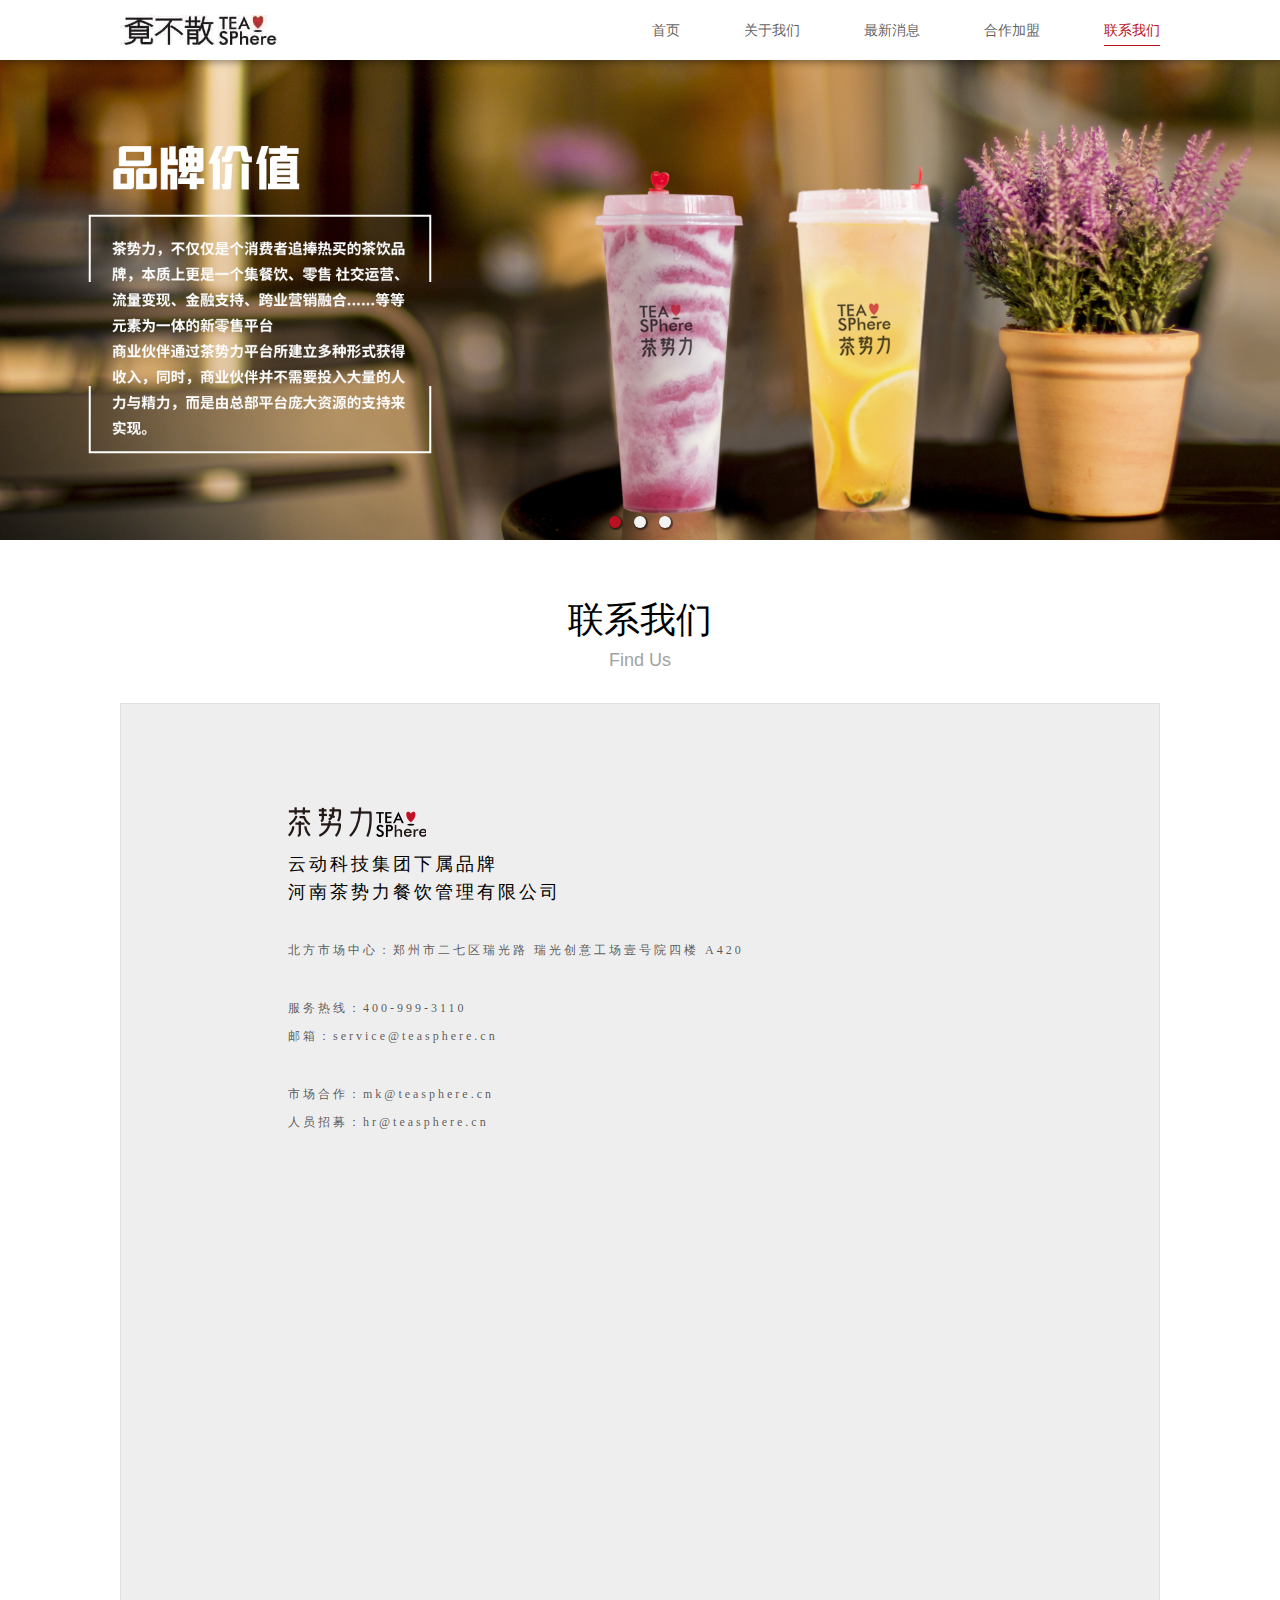
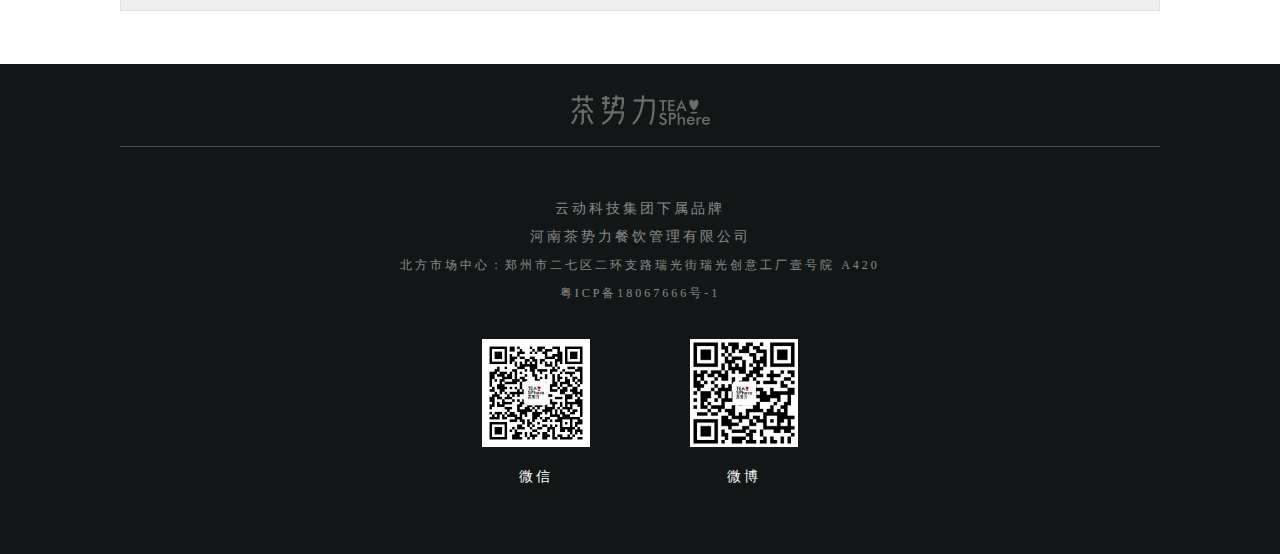
<file: findus.html>
<!DOCTYPE html>
<html lang="en">
<head>
		<meta http-equiv="Content-Type" content="text/html; charset=utf-8" />
		<meta name="keywords" content="覔不散"/> 
		<link rel="icon" href="image/public/logo_little.png" type="image/x-icon"/>
		<title>联系我们 - 覔不散</title>
		<link rel="stylesheet" type="text/css" href="css/head.css">
		<link rel="stylesheet" type="text/css" href="css/findus.css">
		<link rel="stylesheet" type="text/css" href="css/public.css">
		<link rel="stylesheet" type="text/css" href="css/footer.css">
		<script type="text/javascript" src="js/jquery.js"></script>
		<script type="text/javascript" src="js/findus.js"></script>
		<script type="text/javascript" src="js/public.js"></script>
		<!--引用百度地图API-->
		<script type="text/javascript" src="http://api.map.baidu.com/api?key=&v=1.1&services=true"></script>
</head>
<body>
	<header>
		<div id="head">
			<div class="headLogo"></div>
			<ul class="navList">
				<li><a href="javascript:;" class="listNow">联系我们</a></li>
				<li><a href="cooperate.html">合作加盟</a></li>
				<li><a href="acitivity.html">最新消息</a></li>
				<li><a href="about.html">关于我们</a></li>
				<li class="navList1"><a href="index.html" >首页</a></li>
			</ul>
		</div>
	</header>
	<div id="autoPlay">
		<ul id="autoPlayWarp" class="autoPlayWarp">
			<li class="autoPlayLi1"></li>
			<li class="autoPlayLi2"></li>
			<li class="autoPlayLi3"></li>
		</ul>
		<ul id="autoPlayDot" class="autoPlayDot">
			<li class="choose"></li>
			<li></li>
			<li></li>
		</ul>
	</div>
	<div id="findUs">
		<div class="findUsTitle">
			<div class="chinese">联系我们</div>
			<div class="english">Find Us</div>
		</div>
		<div class="findUsText">
			<ul class="findUsFont">
				<li class="findUsFontLi1">云动科技集团下属品牌<br>河南茶势力餐饮管理有限公司</li>
				<li>北方市场中心：郑州市二七区瑞光路 瑞光创意工场壹号院四楼 A420</li>
				<li>服务热线：400-999-3110<br>邮箱：service@teasphere.cn</li>
				<li>市场合作：mk@teasphere.cn<br>
					人员招募：hr@teasphere.cn</li>
				<li>
					<div style="width:563px;height:361px;margin-top: 30px;;" id="dituContent">
					</div>
				</li>
			</ul>
		</div>
	</div>



	<footer>
		<div class="footContent">
			<div class="footLogo"></div>
		</div>
		<ul class="footText">
			<li>云动科技集团下属品牌</li>
			<li>河南茶势力餐饮管理有限公司</li>
			<li class="little">北方市场中心：郑州市二七区二环支路瑞光街瑞光创意工厂壹号院 A420</li>
			<li class="little"><a href="http://www.miitbeian.gov.cn" target="_blank">粤ICP备18067666号-1</a></li>
		</ul>
		<div class="footImg">
<!-- 			<div class="wxdy">微信订阅号</div> -->
			<div class="wxfw">微信</div>
			<div class="wb">微博</div>
		</div>
	</footer>
	<script type="text/javascript" charset="utf-8">
	    ;(function (W, D) {
	        W.ec_corpid = '7801873';
	        W.ec_cskey = '0SnqnqgJ369kuiltaF';
	        W.ec_scheme = '0';
	        var s = D.createElement('script');
	        s.charset = 'utf-8';
	        s.src = '//1.staticec.com/kf/sdk/js/ec_cs.js';
	        D.getElementsByTagName('head')[0].appendChild(s);
	    })(window, document);
	</script>
</body>
</html>
</file>
<file: css/head.css>
*{
	margin: 0;
	padding: 0;
}
body{
	width: 100%;
	min-width: 1040px;
	background: white;
	font-family:HelveticaNeue-Thin,"Helvetica Neue",Helvetica,Arial,PingFangSC-Light,"PingFang SC", "Hiragino Sans GB","Heiti SC","Microsoft YaHei","WenQuanYi Micro Hei",sans-serif;
	line-height: 1.5
}	
li{
	list-style: none;
}
a{
	text-decoration: none;
}
header{
	width: 100%;
	height: 60px;
	background: white;
	box-shadow: 0 2px 8px rgba(0,0,0,.4);
	position: fixed;
	z-index: 999;
}
header #head{
	width: 1040px;
	height: 60px;
	margin: 0 auto;
	position: relative;

}
header #head .headLogo{
	background-image: url(../image/head/0C01337C-B483-45A0-B1DC-9E929D2D2E26@1x.png);
	background-size: cover;
	height: 30px;
	width: calc(248px * 30/47);
	position: absolute;
	margin: 15px 0;	

}
header #head .navList{
	background: white;
	position: absolute;
	right: 0px;
	top: 15px;
	width: 510px;
	height:31px;
	
}
header #head .navList li{
	float: right;
	margin-left: 64px;
}
header #head .navList li.navList1{
	margin-left: 0;
}

header #head .navList li a{
	font-size:14px;
	color:rgba(0,0,0,0.65);
	letter-spacing:0;
	text-align:left;
	height: 30px;
	line-height: 30px;
	display: block;	
}
header #head .navList li a.listNow{
	border-bottom:1px solid #bb1020;
	color: #bb1020;
}
header #head .navList li a:hover{
	border-bottom:1px solid #bb1020;
	color: #bb1020;
}
</file>
<file: css/public.css>
#autoPlay{
	min-height: 390px;
	padding-top: 60px;
	box-sizing:border-box;
	-moz-box-sizing:border-box;
	overflow: hidden;
	position: relative;
}
#autoPlay .autoPlayWarp{
	width: 100%;
	position: relative;
	min-width: 1040px;
	min-height: 390px;
	overflow: hidden;
}
#autoPlay .autoPlayWarp  li{
	width: inherit;
	background-size: cover;
	min-height: 390px;
	min-width: 1040px;
	height: inherit;
	position: absolute;
	left: 0;
	top: 0;
	display: none;
	cursor: pointer;
}
#autoPlay .autoPlayWarp .autoPlayLi1{
	background-image: url(../image/public/lunbo1.jpg);
	display: block;
}
#autoPlay .autoPlayWarp .autoPlayLi2{
	background-image: url(../image/public/lunbo2.jpg);
}
#autoPlay .autoPlayWarp .autoPlayLi3{
	background-image: url(../image/public/lunbo3.jpg);
}
#autoPlay .autoPlayDot{
	position: absolute;
	left: 50%;
	bottom: 12px;
	margin-left: -44px;
}
#autoPlay .autoPlayDot li{
	background:#f3f3f3;
	box-shadow:1px 1px 1px 1px rgba(0,0,0,0.50);
	width:12px;
	height:12px;
	border-radius:100%;
	float: left;
	margin-left: 13px;
	cursor: pointer;
}
#autoPlay .autoPlayDot li.choose{
	background:#bb1020;
}
.chinese{
	font-size:36px;
	color:#000000;
	font-family:PingFangSC-Light;
}
.english{
	font-size:18px;
	color:#707070;
	opacity: 0.65
}
</file>
<file: css/footer.css>
footer{
	width: 100%;
	height: 490px;
	background-image:url(../image/footer/39A8102D-709E-4ADB-B20D-5FC8A31544C7@3x.png);
}
footer .footContent{
	width: 1040px;
	padding: 31px 0 21px;
	margin: 0 auto 48px;
	border-bottom:1px solid #4a4a4a;
}
footer .footContent .footLogo{
	background-image:url(../image/footer/92947399-6B4B-46F7-BA3D-2C8E0EC6C2E0@2x.png);
	background-size: cover;
	width: 139px;
	height: 30px;
	margin:0 auto ;
}
footer .footText{
	width: 1040px;
	margin: 0 auto;
	font-family:PingFangSC-Light;
	font-size:14px;
	color:rgba(255,255,255,0.51);
	letter-spacing:3px;
	text-align:center;
	line-height:28px;
}
footer .footText .little{
	font-size: 12px
}
footer .footText .little a{
	color:rgba(255,255,255,0.51);
}
footer .footImg{
	width: 1040px;
	margin: 32px auto 0;
	font-family:PingFangSC-Light;
	font-size:14px;
	color:#ffffff;
	letter-spacing:3px;
	text-align:left;
	
}
footer .footImg .wxdy{
	width: 108px;
	height: 20px;
	position: relative;
	left: 35%;
	top:147px;
	margin-left: -54px;
	text-align: center;
}
footer .footImg .wxfw{
	width: 108px;
	height: 20px;
	position: relative;
	left: 40%;
	top:127px;
	margin-left: -54px;
	text-align: center;
}
footer .footImg .wb{
	width: 108px;
	height: 20px;
	position: relative;
	left: 60%;
	top:107px;
	margin-left: -54px;
	text-align: center;
}
footer .footImg .wxfw:before,.wxdy:before, .wb:before{
	content: "\20";
	width: 108px;
	height: 108px;
	background-size: cover;
	position: absolute;
	left:0px;
	top: -127px
}
footer .footImg .wxdy:before{
	background-image:url(../image/footer/wxdy.jpg);
}
footer .footImg .wxfw:before{
	background-image:url(../image/footer/wxfw.jpg);
}
footer .footImg .wb:before{
	background-image:url(../image/footer/weibo.png);
}
</file>
<file: css/about.css>
#main{
	width: 1040px;
	margin: 71px auto 105px;
	position: relative;
}
#main #mainLeft{
	position: absolute;
	top: 0;
	left: 0;
	width: 224px;
}
#main #mainLeft li{
	font-family:PingFangSC-Light;
	font-size:16px;
	color:rgba(0,0,0,0.65);
	letter-spacing:1.69px;
	text-align:center;
	height: 50px;
	line-height: 50px;
	display: block;
	position: relative;
	border-bottom:1px solid #eeeeee;
	cursor: pointer;
}
#main #mainLeft .leftListNow{
	background: #eeeeee;
	color:#bb1020;

}
#main #mainRight{
	width: 690px;
	margin-left: 350px;
}
#main #mainRight li{
	display: none;
}
#main #mainRight #mainRightItem1{
	display: block;
}
#main .mainItemTitle{
	font-size: 24px;
	line-height: 24px;
	font-family:PingFangSC-Regular;
	position: relative;
	color:rgba(0,0,0,0.65);
	letter-spacing:2.53px;
	margin-bottom: 43px;
}
#main .mainItemTitle:before,#main .mainItemTitle:after{
	content: "\20";
	width:51px;
	height: 2px;
	position: absolute;
	bottom: -13px;
	background-size: cover;
}
#main .mainItemTitle:before{
	background-image: url(../image/cooperate/D5BB4E22-8014-4F4E-A02C-280442B1CE36@1x.png);
}
#main .mainItemTitle:after{
	background-color:rgba(0,0,0,0.25);
	left: 51px;
}

#main #mainRight .mainItemText{
	margin-top: 63px;
	font-size: 14px;
	font-family:PingFangSC-Light;
	font-size:14px;
	color:rgba(0,0,0,0.65);
	letter-spacing:3px;
	text-align:left;
}
#main #mainRight .mainItemText .img1{
	margin-top: 20px;
	margin-bottom: 36px;
	
}
#main #mainRight .mainItemText .img1 img{
	width: 690px;
}
</file>
<file: css/activity.css>
#activity{
	width: 1040px;
	margin: 0 auto;
}
#activity .activityTitle{
	text-align: center;
	margin-top: 75px;
	margin-bottom: 77px;
}
#activity .activityText{
	padding-bottom: 76px;
}
#activity .activityText ul{
	/*display: -webkit-flex;
  	display: flex;
  	flex-wrap:wrap;
  	justify-content:space-between;*/
}
#activity .activityText ul li{
	width: 330px;
	height: 231px;
 	margin-bottom:48px; 
	text-align:left;
	font-family:PingFangSC-Light;
	cursor:pointer ;
	float: left;
	margin-right:25px;

}
#activity .activityText ul li.rowLast{
	margin-right: 0
}

#activity .activityText ul .activityTextLast{
	margin-bottom: 0
}
#activity .activityText ul li .activityName{
	letter-spacing:1.67px;
	font-size:16px;
	color:#000000;
}
#activity .activityText ul li .activityDate{
	font-size:14px;
	color:#9b9b9b;
	letter-spacing:1.46px;

}
#activity .activityText ul li img{
	width: 330px;
	height: 173px;
}
#activity .activityText ul li:hover img{
	transform: scale(1.005,1.01);
}
#activity .activityText ul li:hover .activityName{
	color: #bb1020;
}
</file>
<file: css/cooperate.css>
#main{
	width: 1040px;
	margin: 71px auto 105px;
	position: relative;
}
#main #mainLeft{
	position: absolute;
	top: 0;
	left: 0;
	width: 224px;
}
#main #mainLeft li{
	font-family:PingFangSC-Light;
	font-size:16px;
	color:rgba(0,0,0,0.65);
	letter-spacing:1.69px;
	text-align:center;
	height: 50px;
	line-height: 50px;
	display: block;
	position: relative;
	border-bottom:1px solid #eeeeee;
	cursor: pointer;
}
#main #mainLeft .leftListNow{
	background: #eeeeee;
	color:#bb1020;

}
#main #mainRight{
	width: 690px;
	margin-left: 350px;
}
#main #mainRight li{
	display: none;
}
#main #mainRight #mainRightItem1{
	display: block;
}
#main .mainItemTitle{
	font-size: 24px;
	line-height: 24px;
	font-family:PingFangSC-Regular;
	position: relative;
	color:rgba(0,0,0,0.65);
	letter-spacing:2.53px;
	margin-bottom: 43px;
}
#main .mainItemTitle:before,#main .mainItemTitle:after{
	content: "\20";
	width:51px;
	height: 2px;
	position: absolute;
	bottom: -13px;
	background-size: cover;
}
#main .mainItemTitle:before{
	background-image: url(../image/cooperate/D5BB4E22-8014-4F4E-A02C-280442B1CE36@1x.png);
}
#main .mainItemTitle:after{
	background-color:rgba(0,0,0,0.25);
	left: 51px;
}
#main #mainRight #mainRightItem1 .mainItemText{
	margin-top: 0px;
	
}
#main #mainRight .mainItemText{
	margin-top: 63px;
	font-family:PingFangSC-Light;
	font-size:14px;
	color:rgba(0,0,0,0.65);
	letter-spacing:3px;
	text-align:left;
}
#main #mainRight .mainItemText .img{
	margin-top: 49px;
	position: relative;
}
#main #mainRight .mainItemText .img img{
	width: 690px;
}
#main #mainRight #mainRightItem4 .mainItemText{
	margin-top: 0px
}
#main #mainRight #mainRightItem4 .mainItemText .img{
	margin-top: 0px
}
</file>
<file: css/findus.css>
#findUs {
	padding-bottom:53px;
	width: 1040px;
	margin: 0 auto;
}
#findUs .findUsTitle{
	text-align: center;
	margin-top: 53px;
	margin-bottom: 29px;
}
#findUs .findUsText{
	background:#eeeeee;
	border:1px solid rgba(151,151,151,0.16);
}
#findUs .findUsText .findUsFont{
	margin: 146px 167px 83px;
	font-family:PingFangSC-Semibold;
	font-size:12px;
	color:rgba(0,0,0,0.65);
	letter-spacing:3px;
	line-height:28px;
	text-align:left;
	position: relative;
}
#findUs .findUsText .findUsFont:before{
	content: "\20";
	width: 138px;
	height: 30px;
	background-image: url(../image/findus/1B5D9F31-DDCD-41C1-97C3-EBE7F64F0679@1x.png);
	background-size: cover;
	position: absolute;
	top: -43px;
	left: 0;
}
#findUs .findUsText .findUsFont li{
	margin-top: 30px
}
#findUs .findUsText .findUsFont .findUsFontLi1{
	font-size:18px;
	margin-top:0;
	color: #000
}
#findUs .findUsText .findUsFont .img1{
	background-image: url(../image/findus/8200034B-D85E-4D84-BB60-395CE1A8F84F@1x.png);
	background-size: cover;
	width: 563px;
	height: 361px;
}
</file>
<file: css/index.css>
#animate-wrap{
	width:100%;
	padding-top: 0px;
	margin-bottom: 111px;
	box-sizing:border-box;
	-moz-box-sizing:border-box;
	overflow: hidden;
}
/*
video用的CSS
 #animate-wrap #autoPlayWarp{
	position: relative;
	min-height: 560px;
	width: 100%
}
#animate-wrap #autoPlayWarp .autoWarp{
	position: absolute;
	background: url(../image/index/41FF3C78-6827-429C-A5F3-5E68C8F630D6@1x.png) no-repeat;
	background-size: cover;
	min-width: 1040px;
	min-height: 560px;
	overflow: hidden;
	width: 100%
}
#animate-wrap #autoPlayWarp #playBox{
	position: fixed;
	left: 0;
	bottom: 0;
	right: 0;
	top: 0;
	z-index: 999;
	background: #000;
	display: none;
}
#animate-wrap #autoPlayWarp #playBox #bigVideo{
	width: 100%;
	height: 100%;
}
#animate-wrap #autoPlayWarp #playBox #close{
	background: url(../image/index/close.png) no-repeat;
	width: 40px;
	height: 40px;
	position: absolute;
	top:40px;
	right: 40px;
	z-index: 999;
	cursor: pointer;
}
#animate-wrap #autoPlayWarp #playBtn{
	background: url(../image/index/07E19987-43B0-4967-A1BC-03E65D4BCCAC@3x.png);
	width: 78px;
	height: 99px;
	position: absolute;
	top: 50%;
	left: 50%;
	margin-left: -39px;
	margin-top: -49.5px;
	background-size:cover;
	cursor: pointer;
}
*/
#commitment{
	width: 1040px;
	margin: 116px auto 58px;

}
#commitment .commitmentWarp{
	position: relative;
}
#commitment .commitmentWarp li{
	position: relative;
	margin-bottom: 25px;
	height: 250px;
	top: 20px;
	opacity: 0;
}
#commitment .commitmentWarp #commitmentWarpli1{
	transition: all 1s ease-in-out;
}
#commitment .commitmentWarp #commitmentWarpli2{
	transition: all 1s ease-in-out .5s;
}
#commitment .commitmentWarp #commitmentWarpli3{
	transition: all 1s ease-in-out 1s;
}
#commitment .commitmentWarp li .commitmentWarpImg{
	width: 520px;
	height: 250px;
	position: absolute;
	background-size:cover;
}
#commitment .commitmentWarp li .img1{
	background-image: url(../image/index/EE6004CB-6A52-4B9C-97CD-96CE47DDA240@1x.png);
	top: 0;
	left: 0;
}
#commitment .commitmentWarp li .img2{
	background-image: url(../image/index/A22001E1-45FB-47C7-9A60-5BBB17707B3D@1x.png);
	top: 0;
	right: 0;
}
#commitment .commitmentWarp li .img3{
	background-image: url(../image/index/52C95FAA-7DA9-4B20-8FD7-8844CA0FD236@1x.png);
	top: 0;
	left: 0;
}
#commitment .commitmentWarp li .commitmentWarpTitleLeft{
	font-size:64px;
	color:#ffffff;
	letter-spacing:10px;
	text-align:left;
	position: absolute;
	left: 50%;
	top: 50%;
	margin-left: -74px;
	margin-top: -48px;
	font-family:PingFangSC-Light;
}
#commitment .commitmentWarp li .commitmentWarpTitleLeft span{
	color: #d25f6a;
	margin-left:10px;
}
#commitment .commitmentWarp li .commitmentWarpTitleRight{
	font-size:64px;
	color:#d25f6a;
	letter-spacing:10px;
	text-align:left;
	position: absolute;
	left: 50%;
	top: 50%;
	margin-left: -74px;
	margin-top: -48px;
	font-family:PingFangSC-Light;
}
#commitment .commitmentWarp li .commitmentWarpTitleRight span{
	color: #ffffff;
	margin-left: 10px;
}

#commitment .commitmentWarp li .commitmentWarpText{
	font-size:18px;
	color:rgba(0,0,0,.65);
	letter-spacing:10px;
	line-height:40px;
	text-align:left;
	height: 120px;
	position: absolute;	
	font-family:PingFangSC-Light;
	top: 50%;
	margin-top: -60px;
	
}
#commitment .commitmentWarp li .commitmentWarpText span{
	color: #d25f6a;
	opacity: 0.8
}
#commitment .commitmentWarp li .text1{
	left:75%;
	margin-left: -126px;
}
#commitment .commitmentWarp li .text2{
	left: 25%;
	margin-left: -140px;
}
#commitment .commitmentWarp li .text3{
	left: 75%;
	margin-left: -138px;
}
#find{
	margin-bottom: 58px;
}
#find .findTitle{
	position: relative;
	top: 20px;
	letter-spacing:3.75px;
	text-align:center;
	margin-bottom: 60px;
	opacity: 0;
	transition: all 1s ease-in-out	
}
#find .findText{
	position: relative;
	top: 20px;
	opacity: 0;
	transition: all 1s ease-in-out .5s;

}
#find .findText li{
	background-size: cover;
	float: left;
	overflow: hidden;
	width: 16.6666666%;
	cursor: pointer;
}
#find .findText .findTextLi1{
	background-image: url(../image/index/chanpin1.jpg);
}
#find .findText .findTextLi2{
	background-image: url(../image/index/chanpin2.jpg);
}
#find .findText .findTextLi3{
	background-image: url(../image/index/chanpin3.jpg);
}
#find .findText .findTextLi4{
	background-image: url(../image/index/chanpin4.jpg);
}
#find .findText .findTextLi5{
	background-image: url(../image/index/chanpin5.jpg);
}
#find .findText .findTextLi6{
	background-image: url(../image/index/chanpin6.jpg);
}
#find .findText .findFont{
	width: 100%;
	background: rgb(0,0,0,0.65);
	background-image: url(../image/index/C984731E-4523-4301-AFAA-3A043390F54D@2x.png);
	background-size: cover;
	position: relative;
	text-align: center;
	font-family:PingFangSC-Light;
	color:#ffffff;
	letter-spacing:5px;
	opacity: 0;
	transition: all .5s ease-in-out;
	overflow: hidden;
}
#find .findText .findFont .findFontTitle{
	position: absolute;
	left: 50%;
	top: 50%;
	margin-left: -46px;
	margin-top: -5px;
	font-size: 18px;
}
#find .findText .findFont .findFontText{
	position: absolute;
	left: 50%;
	top: 50%;
	margin-left: -57px;
	margin-top: 20px;
	font-size: 14px;
}
#find .findText .findFont:hover{
	opacity: 1
}
#activity{
	width: 1040px;
	margin: 0 auto 71px;
}
#activity .activityTitle{
	text-align:center;
	margin-bottom:42px;
	position: relative;
	top: 20px;
	opacity: 0;
	transition: all 1s ease-in-out;

}
#activity ul{
	width: 1040px;
	position: relative;
	top: 20px;
	opacity: 0;
	transition: all 1s ease-in-out .5s;

}
#activity ul li{
	font-family:PingFangSC-Light,"宋体";
	letter-spacing:4.2px;
	text-align:center;
	margin-bottom: 18px;
	position: relative;
	
}
#activity ul li .actNumber{
	font-size:16px;
	color:rgba(0,0,0,0.65);
}
#activity ul li .actFont{
	font-size:16px;
}
#activity ul li .actFont a {
	color:rgb(0,0,0);
}
#activity ul li .actFont a:hover{
	color:#bb1020
}
#activity ul li.actLast{
	width: 51px;
	height: 25px;
	font-family:PingFangSC-Light;
	font-size:18px;
	letter-spacing:0;
	text-align:center;
	left: 50%;
	margin-left: -25px;
}
#activity ul li.actLast a{
	color:#7d7d7d;
}
#activity ul li .actMore{
	background-image: url(../image/index/B8D5E1C4-A42C-40D2-9914-F1292147E104@3x.png);
	background-size: cover;
	width: 10px;
	height: 16px;
	position: absolute;
	right: -5px;
	top: 6px
}
#cooperate{
	width: 100%;
	position: relative;
	top: 20px;
	opacity: 0;
	transition: all 1s ease-in-out .5s;
}
#cooperate #cooperateLeft{
	width: 50%;
	min-width: 520px;
	float: left;
}
#cooperate #cooperateLeft img{
	width: 100%;
	height: 600px;
}
#cooperate #cooperateRight{
	width: 50%;
	min-width: 520px;
	height: 600px;
	background-image: url(../image/index/A38E221D-015C-4ABB-929E-62951DE8B575@1x.png);
	background-size: cover;
	float: right;
}
#cooperate #cooperateRight .cooperateTitle{
		font-family:PingFangSC-Light;
		letter-spacing:0;
		text-align:left;
		margin: 37px 60px 42px 48px;
}
#cooperate #cooperateRight .cooperateTitle .chinese{
	font-size:24px;
	color:#ffffff;
}
#cooperate #cooperateRight .cooperateTitle .english{
	font-size:18px;
	color:#ffffff;
	opacity: 1
}
#cooperate #cooperateRight .cooperateText{
	font-family:PingFangSC-Light;
	font-size:14px;
	color:#ffffff;
	letter-spacing:2.62px;
	text-align:left;
	margin:0 60px 48px 48px;
	width: 88%;
}
#cooperate #cooperateRight .cooperateText ul{
	
}
#cooperate #cooperateRight .cooperateText ul li{
	margin-bottom: 21px;
	opacity: 0.65;
}
#cooperate #cooperateRight .cooperateText ul .cooperateLiLast{
	margin-top: 43px;
	opacity:1
}
#cooperate #cooperateRight .cooperateText ul .cooperateLiLast .cooperateLiPhoto{
	position: relative;
	margin-left: 36px;
	font-family:PingFangSC-Light;
	font-size:24px;
	color:#ffffff;
	letter-spacing:0;
	text-align:left;
}
#cooperate #cooperateRight .cooperateText ul .cooperateLiLast .cooperateLiPhoto span{
	font-size: 20px;
	line-height: 28px;
	display:block;
	margin-left: 20px
}
#cooperate #cooperateRight .cooperateText ul .cooperateLiLast .cooperateLiPhoto:before{
	content: "\20";
	width: 26px;
	height: 26px;
	background-image: url(../image/index/310B759F-D88A-410D-866E-3753E567B612@3x.png);
	background-size: cover;
	position: absolute;
	left:-36px;
	top: 5px
}
#last{
	width: 1040px;
	margin: 0px auto;
	position: relative;
	top: 20px;
	opacity: 0;
	transition: all 1s ease-in-out;
}
#last ul li{
	margin: 0 auto;
	text-align: center;
	font-family:PingFangSC-Light;
	font-size:14px;
	color:#000000;
	letter-spacing:3px;
	text-align:center;
	line-height:35px;
}
</file>
